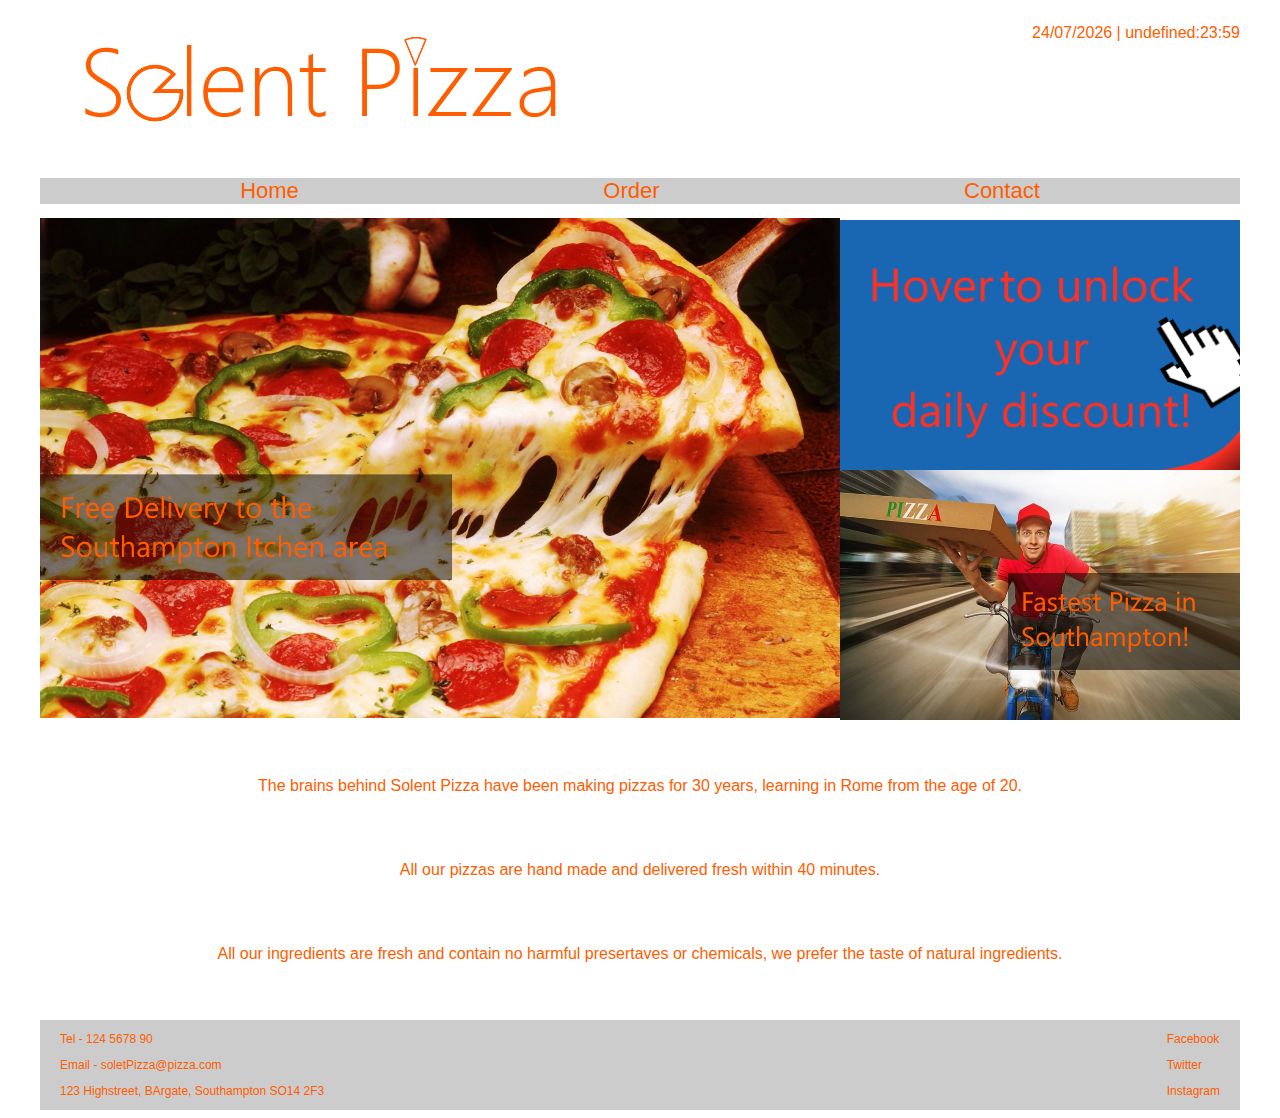
<file: solentPizza/index.html>
<!DOCTYPE html>
<html lang="en">
	<head>
		<meta charset="utf-8">
		<meta name="Solent Pizzas" content="Tastey fresh pizza from the heart of Southampton">
		<meta name="author" content="Michael Ashfield">
		<title>Solent Pizzas</title>
		<link rel="stylesheet" href="styles/home.css" type="text/css" />
		<link rel="icon" href="images/favicon.png">
		<script type="text/javascript" src="scripts/main.js" rel="stylesheet"></script>
	</head>
	
	<body onload="main()">
	    <div id="container"><!--Container for grid-->
            
            <div id="logo">
                <img src="images/soPizzaLogo.png" alt="Solent Pizzas"></img>
            </div><!--logo-->
            
            <div id="clock">
                <p id="time"></p>
            </div><!--/clock-->
            
            <nav>
            	<ul>
            		<li><a href="index.html">Home</a></li>
            		<li><a href="order.html">Order</a></li>
            		<li><a href="contact.html">Contact</a></li>
            	</ul>
            </nav>
            
            <aside id="discountArea"><!--Rollover image-->
                <img src="images/dailyDiscount.png" alt="Daily Discount" id="discountImg"></img>
            </aside>
            
            <aside id="imgSlider"><!--Carousel with 5 images, 4 second loop-->
                <img src="images/slider1.png" alt="Solent Pizzas" id="carousel"></img>
            </aside>
            
            <aside id="img3"><!--Image to make page look better-->
                <img src="images/fastpizza.png" alt ="Fastest Pizza in Southampton"></img>
            </aside>
            
            <article id="articleText"><!--A few sentences about Solent Pizza-->
                <p class="homeText">The brains behind Solent Pizza have been making pizzas for 30 years, learning in Rome from the age of 20.</p>
                <p class="homeText">All our pizzas are hand made and delivered fresh within 40 minutes.</p>
                <p class="homeText">All our ingredients are fresh and contain no harmful presertaves or chemicals, we prefer the taste of natural ingredients.</p>
            </article>
            
            <footer>
                <div id="contactInfo">
                    <p class="footText">Tel - 124 5678 90</p>
                    <p class="footText">Email - soletPizza@pizza.com</p>
                    <p class="footText">123 Highstreet, BArgate, Southampton SO14 2F3</p>
                </div><!--contactInfo-->
                
                <div id="socMedia">
                    <p class="footText">Facebook</p>
                    <p class="footText">Twitter</p>
                    <p class="footText">Instagram</p>
                </div><!--/socMedia-->
            </footer>
        
        </div><!--/container-->
	</body>

</html>
</file>
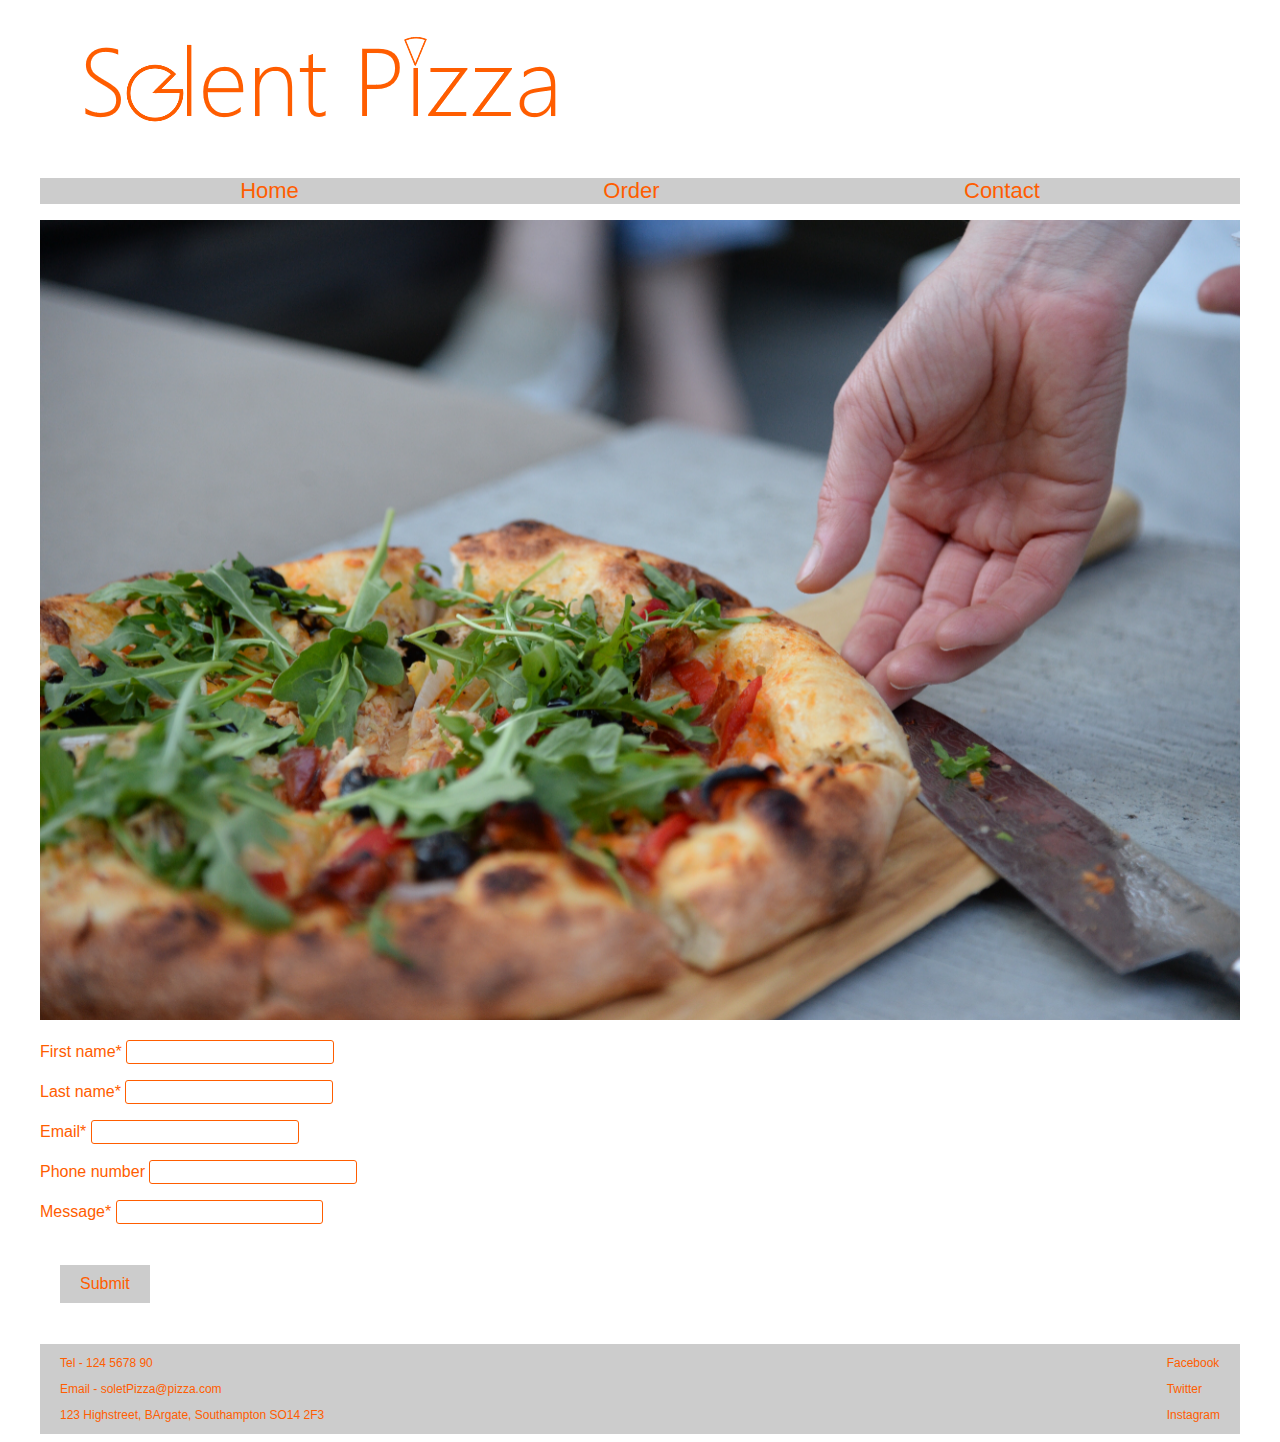
<file: solentPizza/contact.html>
<!DOCTYPE html>
<html lang="en">
	<head>
		<meta charset="utf-8">
		<meta name="Solent Pizzas" content="Contact Solent Pizzas Southampton">
		<meta name="author" content="Michael Ashfield">
		<title>Solent Pizzas - Contact Us</title>
		<link rel="stylesheet" href="styles/contact.css" type="text/css" />
		<link rel="icon" href="images/favicon.png">
		<script type="text/javascript" src="scripts/contactscript.js" rel="stylesheet"></script>
	</head>
	<body onload="main()">
	    <div id="container">
            
            <div id="logo">
                <img src="images/soPizzaLogo.png" alt="Solent Pizzas"></img>
            </div>
            
            <nav>
            	<ul>
            		<li><a href="index.html">Home</a></li>
            		<li><a href="order.html">Order</a></li>
            		<li><a href="contact.html">Contact</a></li>
            	</ul>
            </nav>
            
            <div id="contactImg"><!--Makes the page look better-->
                <img src="images/contactImg.png" alt="A fresh Solent Pizza"></img>
            </div>
            
            <aside id="map"><!--contains the map-->
                <iframe src="https://www.google.com/maps/embed?pb=!1m18!1m12!1m3!1d2516.225454283743!2d-1.4063847844325086!3d50.90104296267585!2m3!1f0!2f0!3f0!3m2!1i1024!2i768!4f13.1!3m3!1m2!1s0x487476b66cb2f829%3A0x916bb98b648d00ae!2s158+High+St%2C+Southampton+SO14+2BT!5e0!3m2!1sen!2suk!4v1494359045516" width="400" height="300" frameborder="0" style="border:0" allowfullscreen></iframe>
            </aside>
            
            <aside> <!--Holds the contact form-->
                <form id="contact_form">
                    <p>First name* <input type="text" name="first_name"/><span id="first_name_checkmark">&#10004;</span><span id="first_number"> No numbers in names</span><span id="empty_first_name"> Please enter name</span></p>
                    <p>Last name* <input type="text" name="last_name"/><span id="last_name_checkmark">&#10004;</span><span id="last_number"> No numbers in names</span><span id="empty_last_name"> Please enter name</span></p>
                    <p>Email* <input type="text" name="email"/><span id="email_checkmark">&#10004;</span><span id="empty_email"> Please enter email</span><span id="email_atsign"> Enter a valid email</span></p>
                    <p>Phone number <input type="text" name="phone"/><span id="phone_checkmark">&#10004;</span><span id="phone_letter"> No letters in phone numbers</span></p>
                    <p>Message* <input type="text" name="message"/><span id="message_checkmark">&#10004;</span><span id="empty_message"> Enter a message</span></p>
                    <p><input type="submit" value="Submit" name="submit"/><span id="invalidForm"> Please complete form</span></p>
                </form>
            </aside>
            
            <footer>
                <div id="contactInfo">
                    <p class="footText">Tel - 124 5678 90</p>
                    <p class="footText">Email - soletPizza@pizza.com</p>
                    <p class="footText">123 Highstreet, BArgate, Southampton SO14 2F3</p>
                </div>
                
                <div id="socMedia">
                    <p class="footText">Facebook</p>
                    <p class="footText">Twitter</p>
                    <p class="footText">Instagram</p>
                </div>
            </footer>
        </div>
	</body>
</html>
</file>
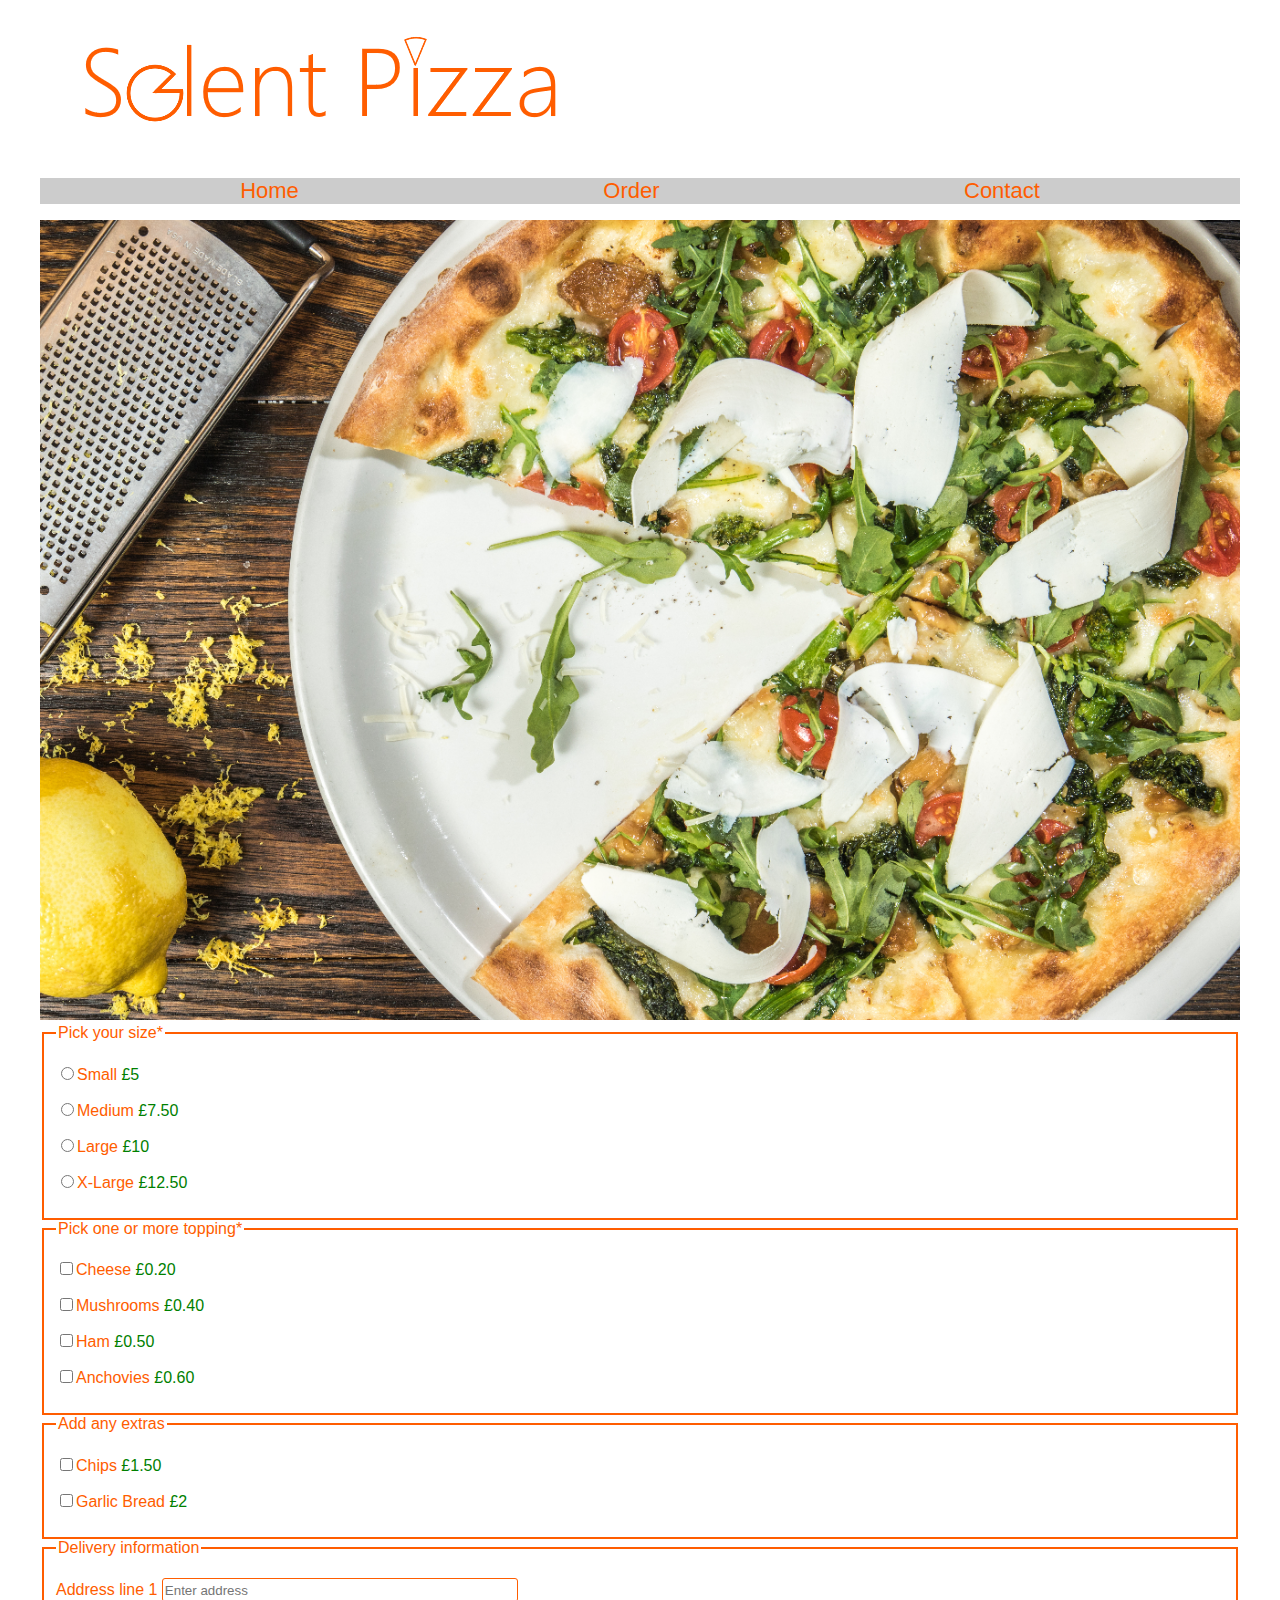
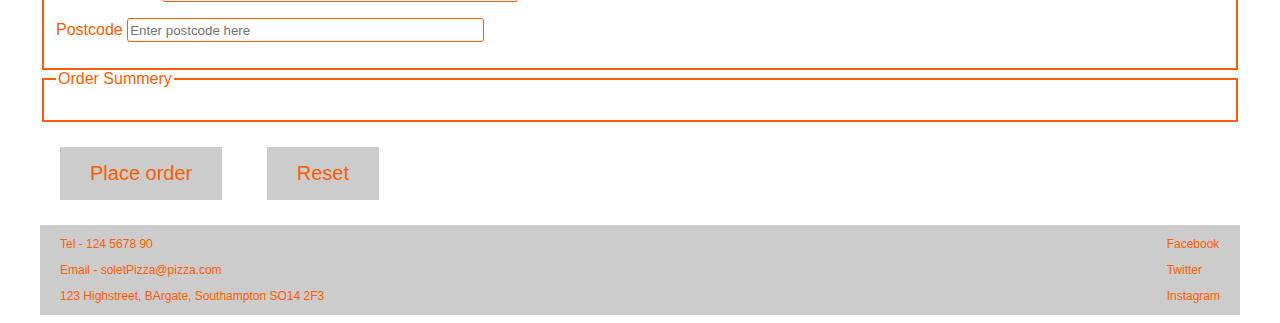
<file: solentPizza/order.html>
<!DOCTYPE html>
<html lang="en">
	<head>
		<meta charset="utf-8">
		<meta name="Solent Pizzas" content="Order a pizza from Solent Pizzas Southampton">
		<meta name="author" content="Michael Ashfield">
		<title>Solent Pizzas - Order Pizza</title>
		<link rel="stylesheet" href="styles/order.css" type="text/css" />
		<link rel="icon" href="images/favicon.png">
		<script type="text/javascript" src="scripts/orderscript.js" rel="stylesheet"></script>
	</head>
	
	<body onload="main()">
	    <div id="container">
            <div id="logo">
                <img src="images/soPizzaLogo.png" alt="Solent Pizzas"></img>
            </div>
            
            <nav>
            	<ul>
            		<li><a href="index.html">Home</a></li>
            		<li><a href="order.html">Order</a></li>
            		<li><a href="contact.html">Contact</a></li>
            	</ul>
            </nav>
            
            <div id="orderImg"><!--Image to make the page look better-->
                <img src="images/orderpageimg.png" alt="Iage of a fresh pizza"></img>
            </div>
            
            <aside> 
                <form id="order_form">
                    <fieldset id="size_area"><!--Size of pizza required-->
                    <legend>Pick your size*</legend>
                    <p id="required_size"><span class="required"></b>Pizza size required</span></p>
                        <p><input type="radio" name="size" value="small_size" data-price="5" data-desc="Small Pizza"/>Small <span class="price_text">£5</span></p>
                        <p><input type="radio" name="size" value="medium_size" data-price="7.50" data-desc="Medium Pizza"/>Medium <span class="price_text">£7.50</span></p>
                        <p><input type="radio" name="size" value="large_size" data-price="10" data-desc="Large Pizza"/>Large <span class="price_text">£10</span></p>
                        <p><input type="radio" name="size" value="xlarge_size" data-price="12.50" data-desc="X-Large Pizza"/>X-Large <span class="price_text">£12.50</span></p>
                    </fieldset>
                    <fieldset id="topping_area"><!--Toppings on pizza required-->
                        <legend>Pick one or more topping*</legend>
                        <p id="required_topping"><span class="required">Topping required</span></p>
                        <p><input type="checkbox" name="topping" value="cheese_topping" data-price="0.20" data-desc="Cheese"/>Cheese <span class="price_text">£0.20</span></p>
                        <p><input type="checkbox" name="topping" value="mushrooms_topping" data-price="0.40" data-desc="Mushrooms"/>Mushrooms <span class="price_text">£0.40</span></p>
                        <p><input type="checkbox" name="topping" value="ham_topping" data-price="0.50" data-desc="Ham"/>Ham <span class="price_text">£0.50</span></p>
                        <p><input type="checkbox" name="topping" value="anchovies_topping" data-price="0.60" data-desc="Anchovies"/>Anchovies <span class="price_text">£0.60</span></p>
                    </fieldset>
                    <fieldset id="extra_area"><!--Extra orders-->
                        <legend>Add any extras</legend>
                        <p><input type="checkbox" name="extra" value="chips_extra" data-price="1.50" data-desc="Chips"/>Chips <span class="price_text">£1.50</span></p>
                        <p><input type="checkbox" name="extra" value="garlic_bread_extra" data-price="2" data-desc="Garlic Bread"/>Garlic Bread <span class="price_text">£2</span></p>
                    </fieldset>
                    <fieldset id="delivery_area"><!--Delivery information-->
                        <legend>Delivery information</legend>
                        <p>Address line 1 <input type="text" name="address_1_delivery" placeholder="Enter address"/></p>
                        <p>Postcode <input type="text" name="postcode_delivery" placeholder="Enter postcode here"/></p>
                    </fieldset>
                    <fieldset id="summery_area"><!--Store the total and sumemry list-->
                        <legend>Order Summery</legend>
                        
                            <p id="order_output"></p>
                            <p id="total_cost_output"></p> 
                    </fieldset>
                    <input type="submit" name="place_order" value="Place order" class="formButton"/>
                    <input type="submit" name="reset" value="Reset" class="formButton"/>
                </form>
            </aside>
    
            <footer>
                <div id="contactInfo">
                    <p class="footText">Tel - 124 5678 90</p>
                    <p class="footText">Email - soletPizza@pizza.com</p>
                    <p class="footText">123 Highstreet, BArgate, Southampton SO14 2F3</p>
                </div><!--contactInfo-->
                <div id="socMedia">
                    <p class="footText">Facebook</p>
                    <p class="footText">Twitter</p>
                    <p class="footText">Instagram</p>
                </div><!--/socMedia-->
            </footer>
        </div><!--/container-->
	</body>
</html>
</file>
<file: solentPizza/styles/home.css>
body{
    font-family: "Segoe UI", "Helvetica Neue", Arial, sans-serif;
    color: #FF5D00; /*house style orange*/
}

/*Grid and layout*/
#container{ /*Using CSS grid to define layout, cloud9 doesn't support it yet but the browser does when run in new tab*/
    display: grid;
    justify-content: center;
    grid-template-rows: auto auto 250px 250px 300px auto; /*6 rows*/
    grid-template-columns: auto auto;/*2 columns*/
    grid-template-areas:/*The grid should be layed out like this*/
        "logo clock"
        "nav nav"
        "imgSlider discountArea"
        "imgSlider img3"
        "articleText articleText"
        "footer footer"
}

#logo{
    grid-area: logo; /*logo in template area is #logo*/
}

#clock{
    grid-area: clock;
    text-align: right;
}

nav{
    grid-area: nav;
    text-align:center;
}

#discountArea{
    grid-area: discountArea;
}

#imgSlider{
    grid-area: imgSlider;
    align-self: center;
}

#img3{
    grid-area: img3
}

#articleText{
    grid-area: articleText;
    text-align: center;
    align-self: center;
}

footer{
    grid-area: footer;
    background-color: rgba(0,0,0,0.2);
    font-size: 12px;
}

/*Images*/
#discountImg{
    width: 400px;
    height: 250px;
}

#img3{
    width: 400px;
    height: 250px;
}

#carousel{
    width: 800px;
    height: 500px;
}

/*General styling*/
#socMedia{
    float: right;
    padding-right: 20px;
}

#contactInfo{
    float: left;
    padding-left: 20px;
}

nav ul {
    list-style-type: none;
    padding: 0;
    background-color: rgba(0,0,0,0.2);
}

nav li {
    display: inline;
    padding-left: 150px;
    padding-right: 150px;
}

nav a{
    text-decoration: none;
    color: #FF5D00;
    font-size: 22px;
}

.homeText{
    padding: 25px 0px;
}
</file>
<file: solentPizza/styles/contact.css>
body{
    font-family: "Segoe UI", "Helvetica Neue", Arial, sans-serif;
    color: #FF5D00; /*house style orange*/
}

/*Grid and layout*/
#container{ /*Using CSS grid to define layout, cloud9 doesn't support it yet but the browser does when run in new tab*/
    display: grid;
    justify-content: center;
    grid-template-rows: auto auto auto auto auto; /*5 rows*/
    grid-template-columns: auto auto; /*2 columns*/
    grid-template-areas: /*define grid layout*/
        "logo logo"
        "nav nav"
        "contactImg contactImg"
        "form map"
        "footer footer"
}

#logo{
    gid-area: logo;
}

nav{
    grid-area: nav;
    text-align:center;
}

#contactImg{
    grid-area: contactImg;
}

aside{
    grid-area: form;
}

#map{
    grid-area: map;
    justify-self: center; /*Another element that cloud9 doesn't understand but works in browser*/
}

footer{
    grid-area: footer;
    background-color: rgba(0,0,0,0.2);
    font-size: 12px;
}

/*General styling*/
#socMedia{
    float: right;
    padding-right: 20px;
}

#contactInfo{
    float: left;
    padding-left: 20px;
}

nav ul {
    list-style-type: none;
    padding: 0;
    background-color: rgba(0,0,0,0.2);
}

nav li {
    display: inline;
    padding-left: 150px;
    padding-right: 150px;
}

nav a{
    text-decoration: none;
    color: #FF5D00;
    font-size: 22px;
}

input[type=submit]{
    background-color: rgba(0,0,0,0.2);
    color: #FF5D00;
    border: none;
    margin:25px 20px;
    padding: 10px 20px;
    font-size: 16px;
}

input[type=text]{
    border: 1px solid #FF5D00;
    border-radius: 3px;
    width:30%;
    height: 20px;
}

#contactImg img{
    width: 1200px;
    height: 800px;
}

/*Error text*/
#first_number, #last_number, #email_atsign, #empty_email, #empty_first_name, 
#empty_last_name, #empty_message, #phone_checkmark, #phone_letter, 
#first_name_checkmark, #last_name_checkmark, #email_checkmark, #message_checkmark,
#invalidForm {
    display: none;
}
</file>
<file: solentPizza/styles/order.css>
body{
    font-family: "Segoe UI", "Helvetica Neue", Arial, sans-serif;
    color: #FF5D00; /*house style orange*/
}

/*Grid and layout*/
#container{ /*Using CSS grid to define layout, cloud9 doesn't support it yet but the browser does when run in new tab*/
    display: grid;
    justify-content: center;
    grid-template-rows: auto auto auto auto auto; /*5 rows of auto size*/
    grid-template-columns: auto; /*1 column*/
    grid-template-areas: /*Grid layout*/
        "logo"
        "nav"
        "orderImg"
        "form"
        "footer"
}

#logo{
    gid-area: logo;
}

nav{
    grid-area: nav;
    text-align:center;
}

#orderImg{
    grid-area: orderImg;
}

aside{
    grid-area: form;
}


footer{
    grid-area: footer;
    background-color: rgba(0,0,0,0.2);
    font-size: 12px;
}

/*General styling*/
#socMedia{
    float: right;
    padding-right: 20px;
}

#contactInfo{
    float: left;
    padding-left: 20px;
}

nav ul {
    list-style-type: none;
    padding: 0;
    background-color: rgba(0,0,0,0.2);
}

nav li {
    display: inline;
    padding-left: 150px;
    padding-right: 150px;
}

nav a{
    text-decoration: none;
    color: #FF5D00;
    font-size: 22px;
}

.formButton{
    background-color: rgba(0,0,0,0.2);
    color: #FF5D00;
    border: none;
    margin:25px 20px;
    padding: 15px 30px;
    font-size: 20px;
}

input[type=text]{
    border: 1px solid #FF5D00;
    border-radius: 3px;
    width:30%;
    height: 20px;
}

fieldset{
    border-style: solid;
    border-color: #FF5D00;
}

#orderImg img{
    width: 1200px;
    height: 800px;
}

.price_text{
    color: green;
}

/*Required text*/
#required_size {
    display: none;
}

#required_topping {
     display: none;
}

.required {
    color: red;
}
</file>
